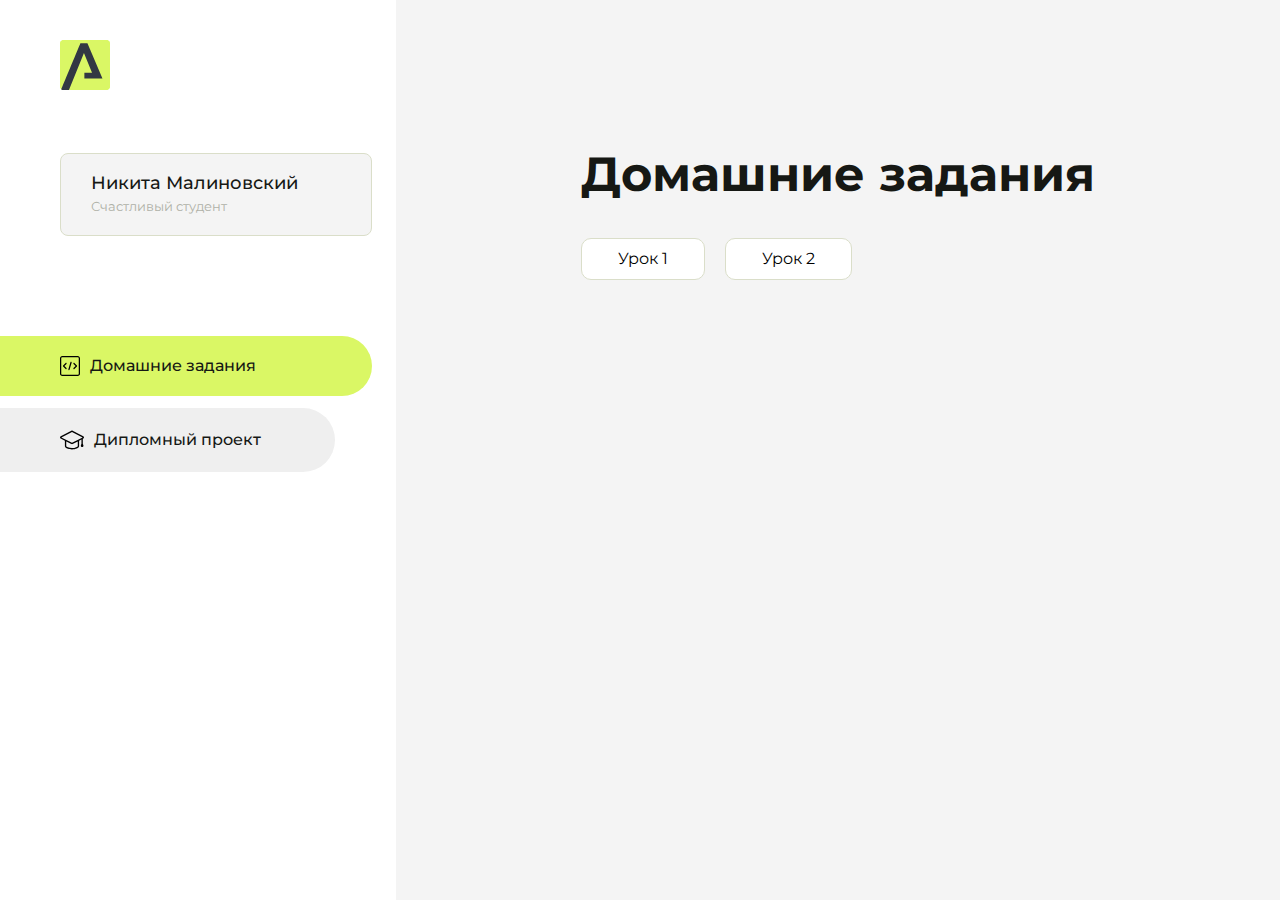
<file: index.html>
<!DOCTYPE html>
<html lang="en">
<head>
    <meta charset="UTF-8">
    <meta name="viewport" content="width=device-width, initial-scale=1.0">
    <title>Домашняя работа</title>
    <link rel="shortcut icon" href="src/logo.ico" type="image/x-icon">
    <link rel="preconnect" href="https://fonts.googleapis.com">
    <link rel="preconnect" href="https://fonts.gstatic.com" crossorigin>
    <link href="https://fonts.googleapis.com/css2?family=Montserrat:wght@400;500;700&family=Rubik:wght@500&display=swap"
          rel="stylesheet">
    <link rel="stylesheet" href="src/style.css">
</head>
<body id="body">
<div class="overlay" id="overlay"></div>
<div class="layout">
    <div class="burger" id="burger">
        <svg viewBox="0 0 24 24" fill="none" xmlns="http://www.w3.org/2000/svg">
            <g id="SVGRepo_bgCarrier" stroke-width="0"></g>
            <g id="SVGRepo_tracerCarrier" stroke-linecap="round" stroke-linejoin="round"></g>
            <g id="SVGRepo_iconCarrier">
                <path d="M4 18L20 18" stroke="#DAF765" stroke-width="2" stroke-linecap="round"></path>
                <path d="M4 12L20 12" stroke="#DAF765" stroke-width="2" stroke-linecap="round"></path>
                <path d="M4 6L20 6" stroke="#DAF765" stroke-width="2" stroke-linecap="round"></path>
            </g>
        </svg>
    </div>
    <aside class="sidebar" id="sidebar">
        <div class="sidebar__inner">
            <div class="logo">
                <svg width="50" height="50" viewBox="0 0 50 50" fill="none" xmlns="http://www.w3.org/2000/svg">
                    <g clip-path="url(#clip0_513_74730)">
                        <path d="M46.17 -0.257004H3.83C1.57281 -0.257004 -0.257 1.57281 -0.257 3.83V46.17C-0.257 48.4272 1.57281 50.257 3.83 50.257H46.17C48.4272 50.257 50.257 48.4272 50.257 46.17V3.83C50.257 1.57281 48.4272 -0.257004 46.17 -0.257004Z"
                              fill="#DAF765"/>
                        <path d="M24.375 38.4H42.461L27.441 3.1585H20.4355C20.4355 3.1585 6.7895 35.881 1.1945 49.294C2.015 50.0275 3.0945 50.257 3.6945 50.257H8.8445L23.954 13.07L32.0465 32.8285H24.375V38.4Z"
                              fill="#323843"/>
                    </g>
                    <defs>
                        <clipPath id="clip0_513_74730">
                            <rect width="50" height="50" fill="white"/>
                        </clipPath>
                    </defs>
                </svg>
            </div>
            <div class="sidebar__user">
                <div class="sidebar__name">Никита Малиновский</div>
                <div class="sidebar__text">Счастливый студент</div>
            </div>
            <div class="sidebar__tabs">
                <div class="sidebar__item">
                    <button class="sidebar__button active" id="tasks">
                        <svg xmlns="http://www.w3.org/2000/svg" width="20" height="20" viewBox="0 0 20 20" fill="none">
                            <g clip-path="url(#clip0_704_74543)">
                                <path d="M17.7083 20H2.29167C1.0275 20 0 18.9725 0 17.7083V2.29167C0 1.0275 1.0275 0 2.29167 0H17.7083C18.9725 0 20 1.0275 20 2.29167V17.7083C20 18.9725 18.9725 20 17.7083 20ZM2.29167 1.25C1.7175 1.25 1.25 1.7175 1.25 2.29167V17.7083C1.25 18.2825 1.7175 18.75 2.29167 18.75H17.7083C18.2825 18.75 18.75 18.2825 18.75 17.7083V2.29167C18.75 1.7175 18.2825 1.25 17.7083 1.25H2.29167Z"
                                      fill="black"/>
                                <path d="M6.04167 13.125C5.88167 13.125 5.72167 13.0642 5.6 12.9417L3.1 10.4417C2.85583 10.1975 2.85583 9.80167 3.1 9.5575L5.6 7.0575C5.84417 6.81333 6.24 6.81333 6.48417 7.0575C6.72833 7.30167 6.72833 7.6975 6.48417 7.94167L4.42583 10L6.48417 12.0583C6.72833 12.3025 6.72833 12.6983 6.48417 12.9425C6.36167 13.0642 6.20167 13.125 6.04167 13.125Z"
                                      fill="black"/>
                                <path d="M8.95833 14.1667C8.9 14.1667 8.84 14.1583 8.78167 14.1417C8.45083 14.0442 8.26083 13.6967 8.35833 13.3658L10.4417 6.28251C10.5392 5.95084 10.8892 5.76417 11.2175 5.85917C11.5483 5.95667 11.7383 6.30417 11.6408 6.63501L9.5575 13.7183C9.47833 13.9908 9.22833 14.1667 8.95833 14.1667Z"
                                      fill="black"/>
                                <path d="M13.9583 13.125C13.7983 13.125 13.6383 13.0642 13.5167 12.9417C13.2725 12.6975 13.2725 12.3017 13.5167 12.0575L15.575 9.99916L13.5167 7.94083C13.2725 7.69666 13.2725 7.30083 13.5167 7.05666C13.7608 6.81249 14.1567 6.81249 14.4008 7.05666L16.9008 9.55666C17.145 9.80083 17.145 10.1967 16.9008 10.4408L14.4008 12.9408C14.2783 13.0642 14.1183 13.125 13.9583 13.125Z"
                                      fill="black"/>
                            </g>
                            <defs>
                                <clipPath id="clip0_704_74543">
                                    <rect width="20" height="20" fill="white"/>
                                </clipPath>
                            </defs>
                        </svg>
                        <span>Домашние задания</span></button>
                </div>
                <div class="sidebar__item">
                    <button class="sidebar__button" id="diplom">
                        <svg xmlns="http://www.w3.org/2000/svg" width="24" height="24" viewBox="0 0 24 24" fill="none">
                            <g clip-path="url(#clip0_704_74553)">
                                <path d="M23.2628 10.5971C23.7176 10.365 24 9.90375 24 9.39337C24 8.883 23.7176 8.42175 23.2628 8.18962L12.6135 2.75362C12.2291 2.55824 11.7705 2.55787 11.3854 2.75399L0.736875 8.19C0.282375 8.42175 0 8.883 0 9.39337C0 9.90375 0.282375 10.365 0.736875 10.5971L4.89038 12.7177V18.2074C4.89038 19.8154 8.412 21.393 12 21.393C15.5884 21.393 19.1096 19.815 19.1096 18.2074V12.7174L21.4609 11.517V15.8017L20.901 17.2305C20.7409 17.6389 20.7934 18.0994 21.0405 18.4616C21.2876 18.8246 21.6979 19.041 22.1366 19.041C22.5754 19.041 22.9852 18.8246 23.2324 18.462C23.4795 18.099 23.532 17.6385 23.3719 17.2301L22.8124 15.8021V10.827L23.2628 10.5971ZM17.7623 18.1721C17.6198 18.6375 15.3491 20.0419 12 20.0419C8.65088 20.0419 6.38025 18.6375 6.2415 18.2074V12.3037L6.23887 12.3019C6.23812 12.057 6.1065 11.8207 5.87325 11.7019L1.3515 9.39337L12 3.95737L22.6489 9.39337L12 14.8294L5.87325 11.7019C5.54063 11.5331 4.6695 11.6674 4.5 12C4.33012 12.3322 4.55813 12.5479 4.89038 12.7177L11.3857 16.0331C11.5781 16.1314 11.7889 16.1805 12 16.1805C12.2107 16.1805 12.4222 16.1314 12.6146 16.0331L17.7593 13.407L17.7623 18.1721Z"
                                      fill="black"/>
                            </g>
                            <defs>
                                <clipPath id="clip0_704_74553">
                                    <rect width="24" height="24" fill="white"/>
                                </clipPath>
                            </defs>
                        </svg>
                        <span>Дипломный проект</span></button>
                </div>
            </div>
        </div>

    </aside>
    <div class="content">
        <div class="container">
            <div class="content__block" id="tasksBlock">
                <div class="content__title">Домашние задания</div>
                <ul class="content__list">
                    <li class="content__list-item">
                        <a href="lesson1/urok1.html">Урок 1</a>
                    </li>
                    
                    <li class="content__list-item">
                        <a href="lesson2/draz.html">Урок 2</a>
                    </li>
                </ul>
            </div>
            <div class="content__block hidden" id="diplomBlock">
                <div class="content__title">Дипломный проект</div>
                <div class="content__list-diplom">
                    <a href="ПАПКА-С-НОМЕРОМ-УРОКА">Ссылка на ДЗ</a>
                </div>
                <div class="content__decor">
                    <div class="content__decor-text">Давай проверим, чему ты научился!</div>
                    <div class="content__decor-img">
                        <img src="src/decor.png" alt="decor">
                    </div>
                </div>
            </div>
        </div>
    </div>
</div>
<script src="src/index.js"></script>
</body>
</html>
</file>
<file: src/style.css>
*{padding: 0;margin: 0;border: 0;}
*,*:before,*:after{-webkit-box-sizing: border-box;box-sizing: border-box;}
:focus,:active{outline: none;}
a:focus,a:active{outline: none;}
nav,footer,header,aside{display: block;}
html,body{
    height:100%;width:100%;
    font-size:100%;line-height:1;-ms-text-size-adjust:100%;-moz-text-size-adjust:100%;-webkit-text-size-adjust:100%;}
input,button,textarea{font-family:inherit;}
input::-ms-clear{display: none;}
button{cursor: pointer;}
button::-moz-focus-inner{padding:0;border:0;}
a,a:visited{text-decoration: none;}
a:hover{text-decoration: none;}
ul li{list-style: none;}
img{vertical-align: top;}
h1,h2,h3,h4,h5,h6{font-size:inherit;font-weight: inherit;}
a{color:inherit;}



body {
    font-family: "Montserrat",SansSerif;
    color: black;
}

body.overflow {
    overflow: hidden;
}



.layout {
    display: -webkit-box;
    display: -ms-flexbox;
    display: flex;
    min-height: 100vh;
}

.sidebar {
    padding: 40px 24px 40px 0;
    -ms-flex-negative: 0;
    flex-shrink: 0;
    background-color: white;
}



.content {
    -webkit-box-flex: 1;
    -ms-flex-positive: 1;
    flex-grow: 1;
    background-color: #F4F4F4;
}

.container {
    display: -webkit-box;
    display: -ms-flexbox;
    display: flex;
    -webkit-box-orient: vertical;
    -webkit-box-direction: normal;
    -ms-flex-direction: column;
    flex-direction: column;
    -webkit-box-pack: center;
    -ms-flex-pack: center;
    justify-content: center;
    -webkit-box-align: center;
    -ms-flex-align: center;
    align-items: center;
    padding: 150px 60px 80px 60px;
}


.logo {
    margin-left: 60px;
    margin-bottom: 60px;
}

.sidebar__user {
    background-color: #F4F4F4;
    padding: 20px 30px;
    margin-left: 60px;
    margin-bottom: 100px;
    border-radius: 8px;
    border: 1px solid #DADEC9;
}

.sidebar__name {
    color:#161814;
    font-size: 18px;
    font-weight: 500;
    margin-bottom: 6px;
}

.sidebar__text {
    color: #AFB1A7;
    font-size: 13px;
    font-weight: 400;
    line-height: 130%; /* 16.9px */
}

.sidebar__item {
    width: 372px;
}

.sidebar__button {
    display: -webkit-box;
    display: -ms-flexbox;
    display: flex;
    -webkit-box-align: center;
    -ms-flex-align: center;
    align-items: center;
    gap: 10px;
    padding: 20px 60px;
    margin-bottom: 12px;
    border-radius: 0px 100px 100px 0px;
    -webkit-transition: all .5s;
    -o-transition: all .5s;
    transition: all .5s;
    cursor: pointer;
    width: 90%;
    color:#161814;
    font-size: 16px;
    font-weight: 500;
}

.sidebar__button.active , .sidebar__button:hover {
    width: 100%;
    background-color: #DAF765;
}


.content__title {
    color: #161814;
    font-size: 48px;
    font-weight: 700;
    margin-bottom: 40px;
}

.content__list {
    display: -webkit-box;
    display: -ms-flexbox;
    display: flex;
    -webkit-box-align: center;
    -ms-flex-align: center;
    align-items: center;
    -ms-flex-wrap: wrap;
    flex-wrap: wrap;
    gap: 20px;
}



.content__list-item  {
    cursor: pointer;
    padding: 12px 18px;
    background-color: #fff;
    border-radius: 10px;
    border: 1px solid #DADEC9;
    -webkit-transition: all .3s;
    -o-transition: all .3s;
    transition: all .3s;
}

.content__list-item:hover,.content__list-diplom:hover {
    background-color: #AFB1A7;
}

li a {
    padding: 12px 18px;

}


.content__list-diplom {
    -webkit-transition: all .3s;
    -o-transition: all .3s;
    transition: all .3s;
    display: inline-block;
    padding: 12px 18px;
    background-color: #fff;
    border-radius: 10px;
    border: 1px solid #DADEC9;
}

.content__decor {
    display: -webkit-box;
    display: -ms-flexbox;
    display: flex;
    -webkit-box-align: center;
    -ms-flex-align: center;
    align-items: center;
}

.content__decor-text {
    color:#BEDD44;
    font-size: 36px;
    font-weight: 700;
    line-height: 110%; /* 39.6px */
}

.content__block {
    max-width: 1200px;
}

.content__block.hidden {
    display: none;
}

.content__decor-img img{
    width: 100%;
}

.burger {
    display: none;
    padding: 5px;
    position: fixed;
    top: 3%;
    right: 7%;
    width: 40px;
    height: 40px;
    background-color: #161814;
    border-radius: 50%;
    z-index: 10;
    border: 1px solid #DAF765;
}

@media (max-width: 768px) {
    .burger {
        display: block;
    }

    .sidebar {
        -webkit-transition: all .3s;
        -o-transition: all .3s;
        transition: all .3s;
        -webkit-transform: translateX(-100%);
        -ms-transform: translateX(-100%);
        transform: translateX(-100%);
        position: fixed;
        top: 0;
        left: 0;
        bottom: 0;
        z-index: 5;
    }

    .sidebar.show {
        -webkit-transform: translateX(0%);
        -ms-transform: translateX(0%);
        transform: translateX(0%);
    }

    .overlay {
        opacity: 0;
        pointer-events: none;
        -webkit-transition: all .3s;
        -o-transition: all .3s;
        transition: all .3s;
        position: absolute;
        top: 0;
        right: 0;
        left: 0;
        bottom: 0;
        z-index: 3;
        background-color: #000000e0;
    }

    .overlay.show {
        opacity: 1;
        pointer-events: all;
    }

    .container {
        padding: 40px 20px;
        min-height: 100%;
    }

    .content__decor {
        margin-top: 20px;
        -webkit-box-orient: vertical;
        -webkit-box-direction: normal;
        -ms-flex-direction: column;
        flex-direction: column;
    }
}

@media (max-width: 400px) {
    .sidebar__user {
        margin-left: 0;
    }
}
</file>
